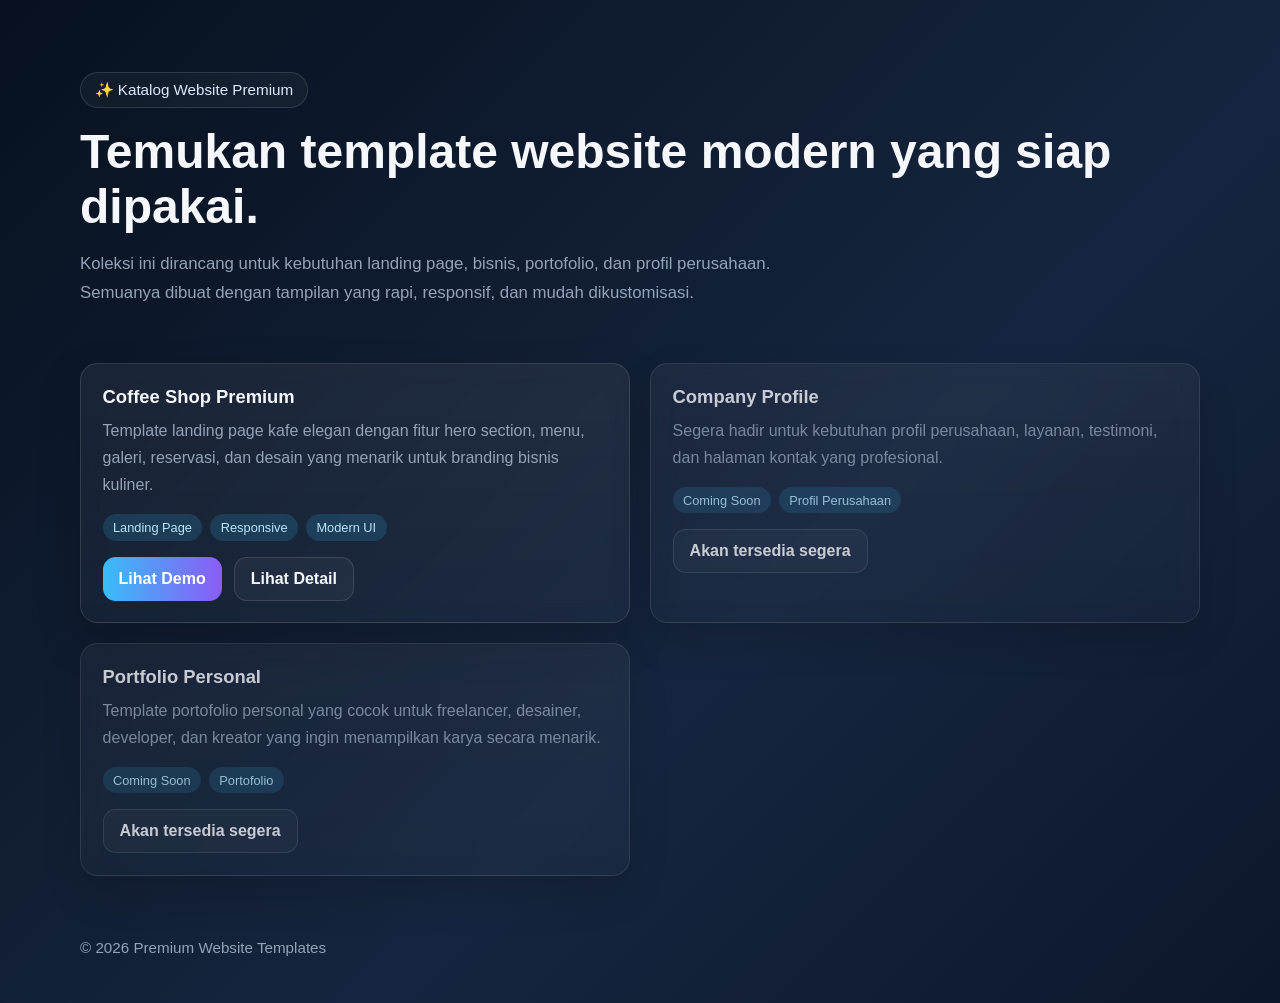
<file: index.html>
<!DOCTYPE html>
<html lang="id">
  <head>
    <meta charset="UTF-8" />
    <meta name="viewport" content="width=device-width, initial-scale=1.0" />
    <title>Katalog Website Premium</title>
    <meta
      name="description"
      content="Katalog koleksi website premium yang siap digunakan untuk landing page, portofolio, dan profil perusahaan."
    />
    <style>
      :root {
        --bg: #07111f;
        --surface: #0f1d31;
        --surface-2: #13253f;
        --text: #f5f7fb;
        --muted: #94a3b8;
        --accent: #38bdf8;
        --accent-2: #8b5cf6;
        --border: rgba(255, 255, 255, 0.12);
      }

      * {
        box-sizing: border-box;
      }

      body {
        margin: 0;
        font-family: Inter, "Segoe UI", Roboto, Arial, sans-serif;
        color: var(--text);
        background: linear-gradient(135deg, var(--bg), #16253f 60%, #0c172c);
        min-height: 100vh;
      }

      a {
        color: inherit;
        text-decoration: none;
      }

      .container {
        width: min(1120px, calc(100% - 2rem));
        margin: 0 auto;
      }

      .hero {
        padding: 4.5rem 0 2.5rem;
      }

      .hero h1 {
        font-size: clamp(2rem, 4vw, 3rem);
        margin: 0 0 1rem;
        line-height: 1.15;
      }

      .hero p {
        font-size: 1.05rem;
        line-height: 1.7;
        color: var(--muted);
        max-width: 700px;
        margin: 0;
      }

      .pill {
        display: inline-flex;
        align-items: center;
        gap: 0.5rem;
        margin-bottom: 1rem;
        padding: 0.5rem 0.85rem;
        border: 1px solid var(--border);
        border-radius: 999px;
        background: rgba(255, 255, 255, 0.04);
        color: #dbeafe;
        font-size: 0.95rem;
      }

      .grid {
        display: grid;
        grid-template-columns: repeat(2, minmax(0, 1fr));
        gap: 1.25rem;
        padding: 1rem 0 3rem;
      }

      .card {
        background: linear-gradient(180deg, rgba(255,255,255,0.06), rgba(255,255,255,0.03));
        border: 1px solid var(--border);
        border-radius: 1.1rem;
        padding: 1.35rem;
        box-shadow: 0 18px 45px rgba(0, 0, 0, 0.18);
        backdrop-filter: blur(10px);
      }

      .card h2 {
        font-size: 1.15rem;
        margin: 0 0 0.55rem;
      }

      .card p {
        color: var(--muted);
        line-height: 1.7;
        margin: 0 0 1rem;
      }

      .meta {
        display: flex;
        flex-wrap: wrap;
        gap: 0.5rem;
        margin-bottom: 1rem;
      }

      .meta span {
        display: inline-block;
        padding: 0.35rem 0.65rem;
        font-size: 0.8rem;
        border-radius: 999px;
        background: rgba(56, 189, 248, 0.16);
        color: #bae6fd;
      }

      .actions {
        display: flex;
        gap: 0.75rem;
        flex-wrap: wrap;
      }

      .btn {
        display: inline-flex;
        align-items: center;
        justify-content: center;
        padding: 0.75rem 1rem;
        border-radius: 0.8rem;
        font-weight: 600;
        transition: transform 0.2s ease, background 0.2s ease;
      }

      .btn:hover {
        transform: translateY(-2px);
      }

      .btn-primary {
        background: linear-gradient(90deg, var(--accent), var(--accent-2));
        color: white;
      }

      .btn-secondary {
        border: 1px solid var(--border);
        background: rgba(255, 255, 255, 0.04);
      }

      .coming-soon {
        opacity: 0.8;
      }

      footer {
        padding: 0 0 2rem;
        color: var(--muted);
        font-size: 0.95rem;
      }

      @media (max-width: 760px) {
        .grid {
          grid-template-columns: 1fr;
        }
      }
    </style>
  </head>
  <body>
    <main class="container">
      <section class="hero">
        <div class="pill">✨ Katalog Website Premium</div>
        <h1>Temukan template website modern yang siap dipakai.</h1>
        <p>
          Koleksi ini dirancang untuk kebutuhan landing page, bisnis, portofolio, dan profil perusahaan.
          Semuanya dibuat dengan tampilan yang rapi, responsif, dan mudah dikustomisasi.
        </p>
      </section>

      <section class="grid">
        <article class="card">
          <h2>Coffee Shop Premium</h2>
          <p>
            Template landing page kafe elegan dengan fitur hero section, menu, galeri, reservasi, dan desain yang menarik untuk branding bisnis kuliner.
          </p>
          <div class="meta">
            <span>Landing Page</span>
            <span>Responsive</span>
            <span>Modern UI</span>
          </div>
          <div class="actions">
            <a class="btn btn-primary" href="01-Landing-Pages/coffee-shop/index.html" target="_blank" rel="noopener noreferrer">Lihat Demo</a>
            <a class="btn btn-secondary" href="01-Landing-Pages/coffee-shop/README.md" target="_blank" rel="noopener noreferrer">Lihat Detail</a>
          </div>
        </article>

        <article class="card coming-soon">
          <h2>Company Profile</h2>
          <p>
            Segera hadir untuk kebutuhan profil perusahaan, layanan, testimoni, dan halaman kontak yang profesional.
          </p>
          <div class="meta">
            <span>Coming Soon</span>
            <span>Profil Perusahaan</span>
          </div>
          <div class="actions">
            <a class="btn btn-secondary" href="#">Akan tersedia segera</a>
          </div>
        </article>

        <article class="card coming-soon">
          <h2>Portfolio Personal</h2>
          <p>
            Template portofolio personal yang cocok untuk freelancer, desainer, developer, dan kreator yang ingin menampilkan karya secara menarik.
          </p>
          <div class="meta">
            <span>Coming Soon</span>
            <span>Portofolio</span>
          </div>
          <div class="actions">
            <a class="btn btn-secondary" href="#">Akan tersedia segera</a>
          </div>
        </article>
      </section>
    </main>

    <footer class="container">
      <p>© 2026 Premium Website Templates</p>
    </footer>
  </body>
</html>
</file>
